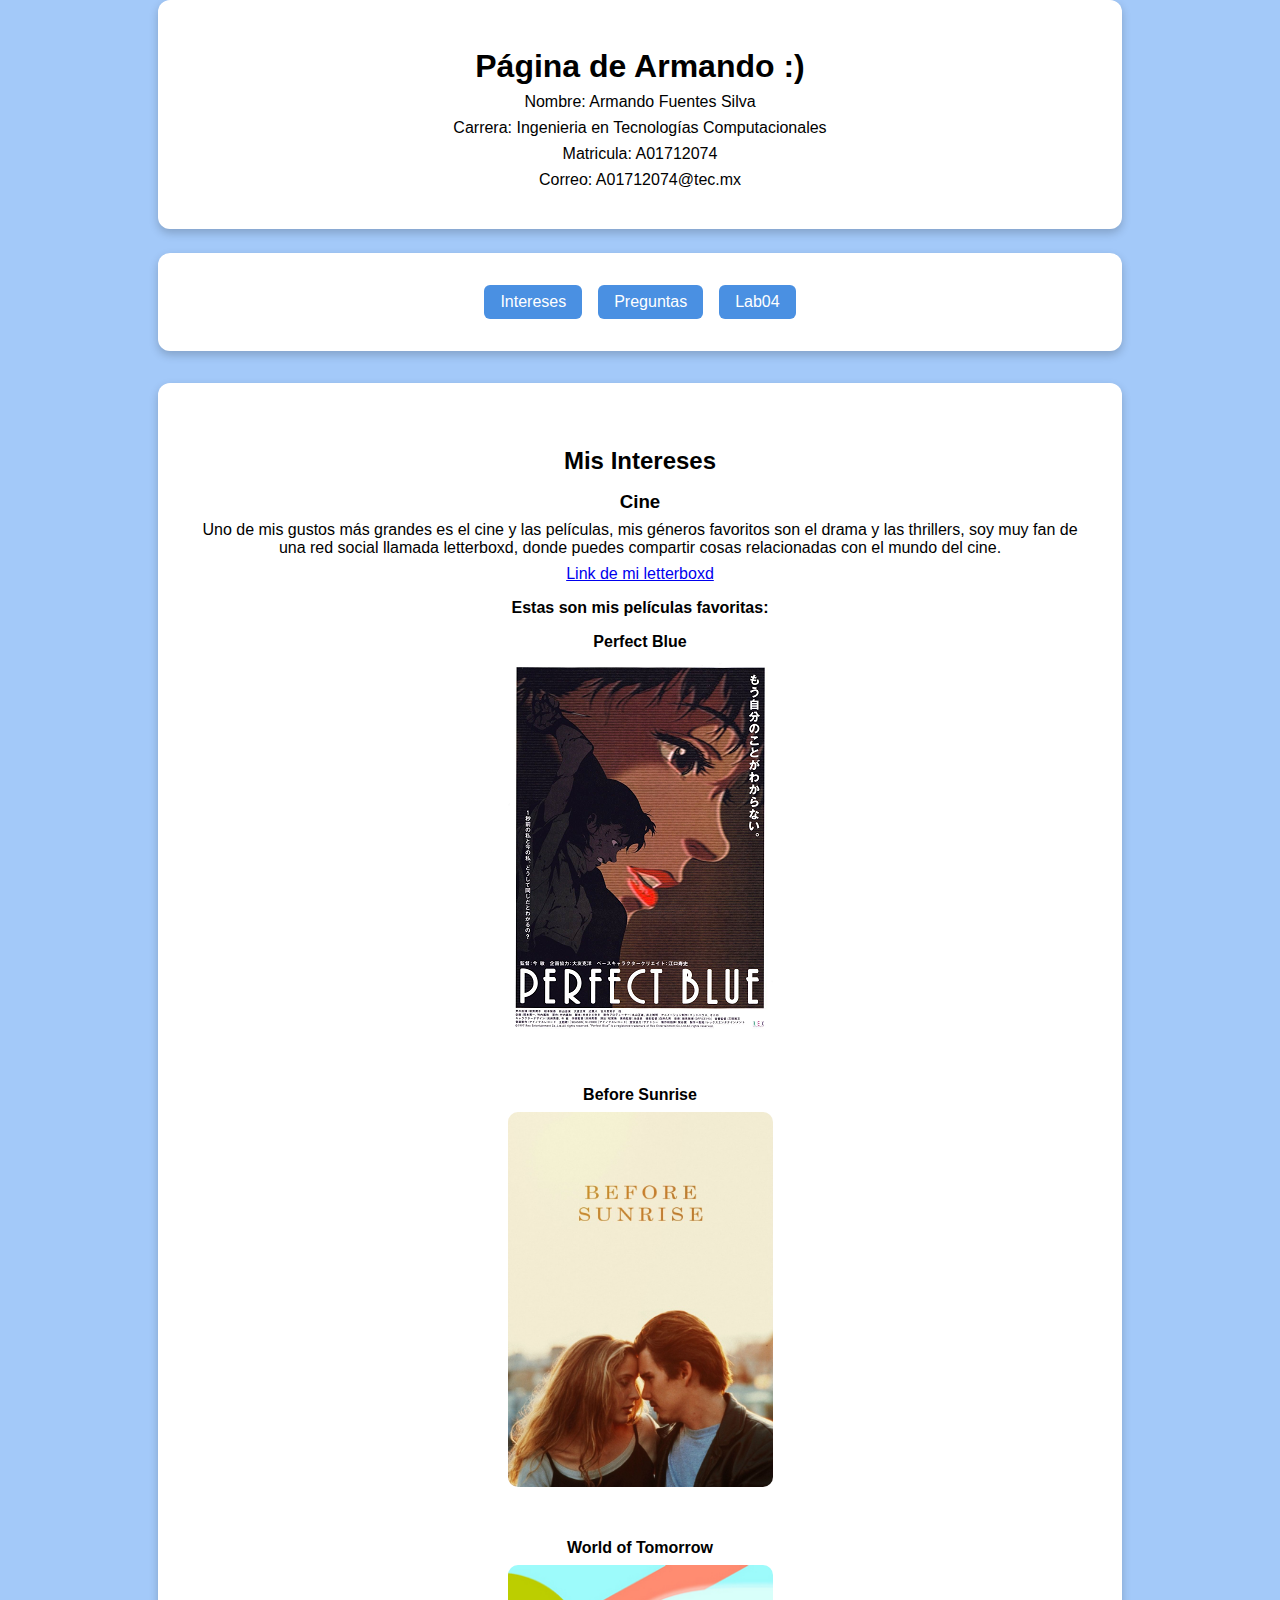
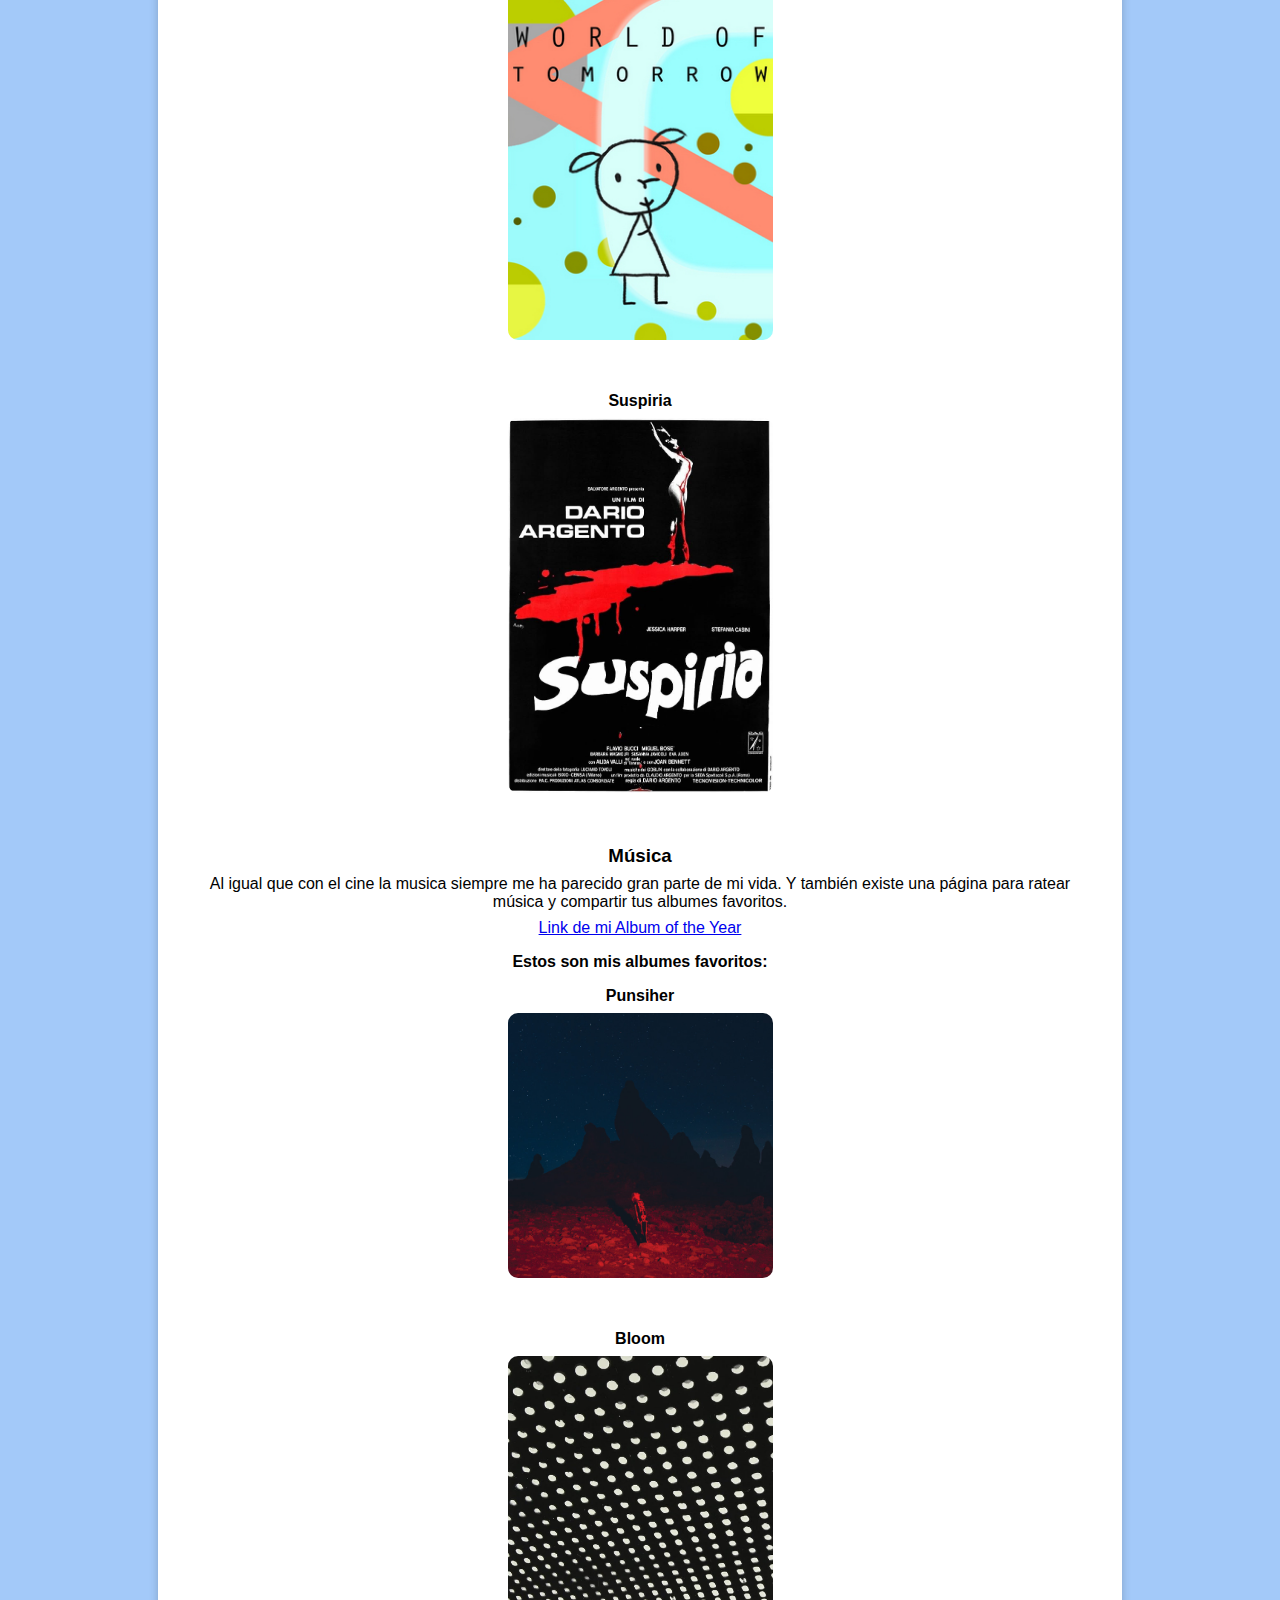
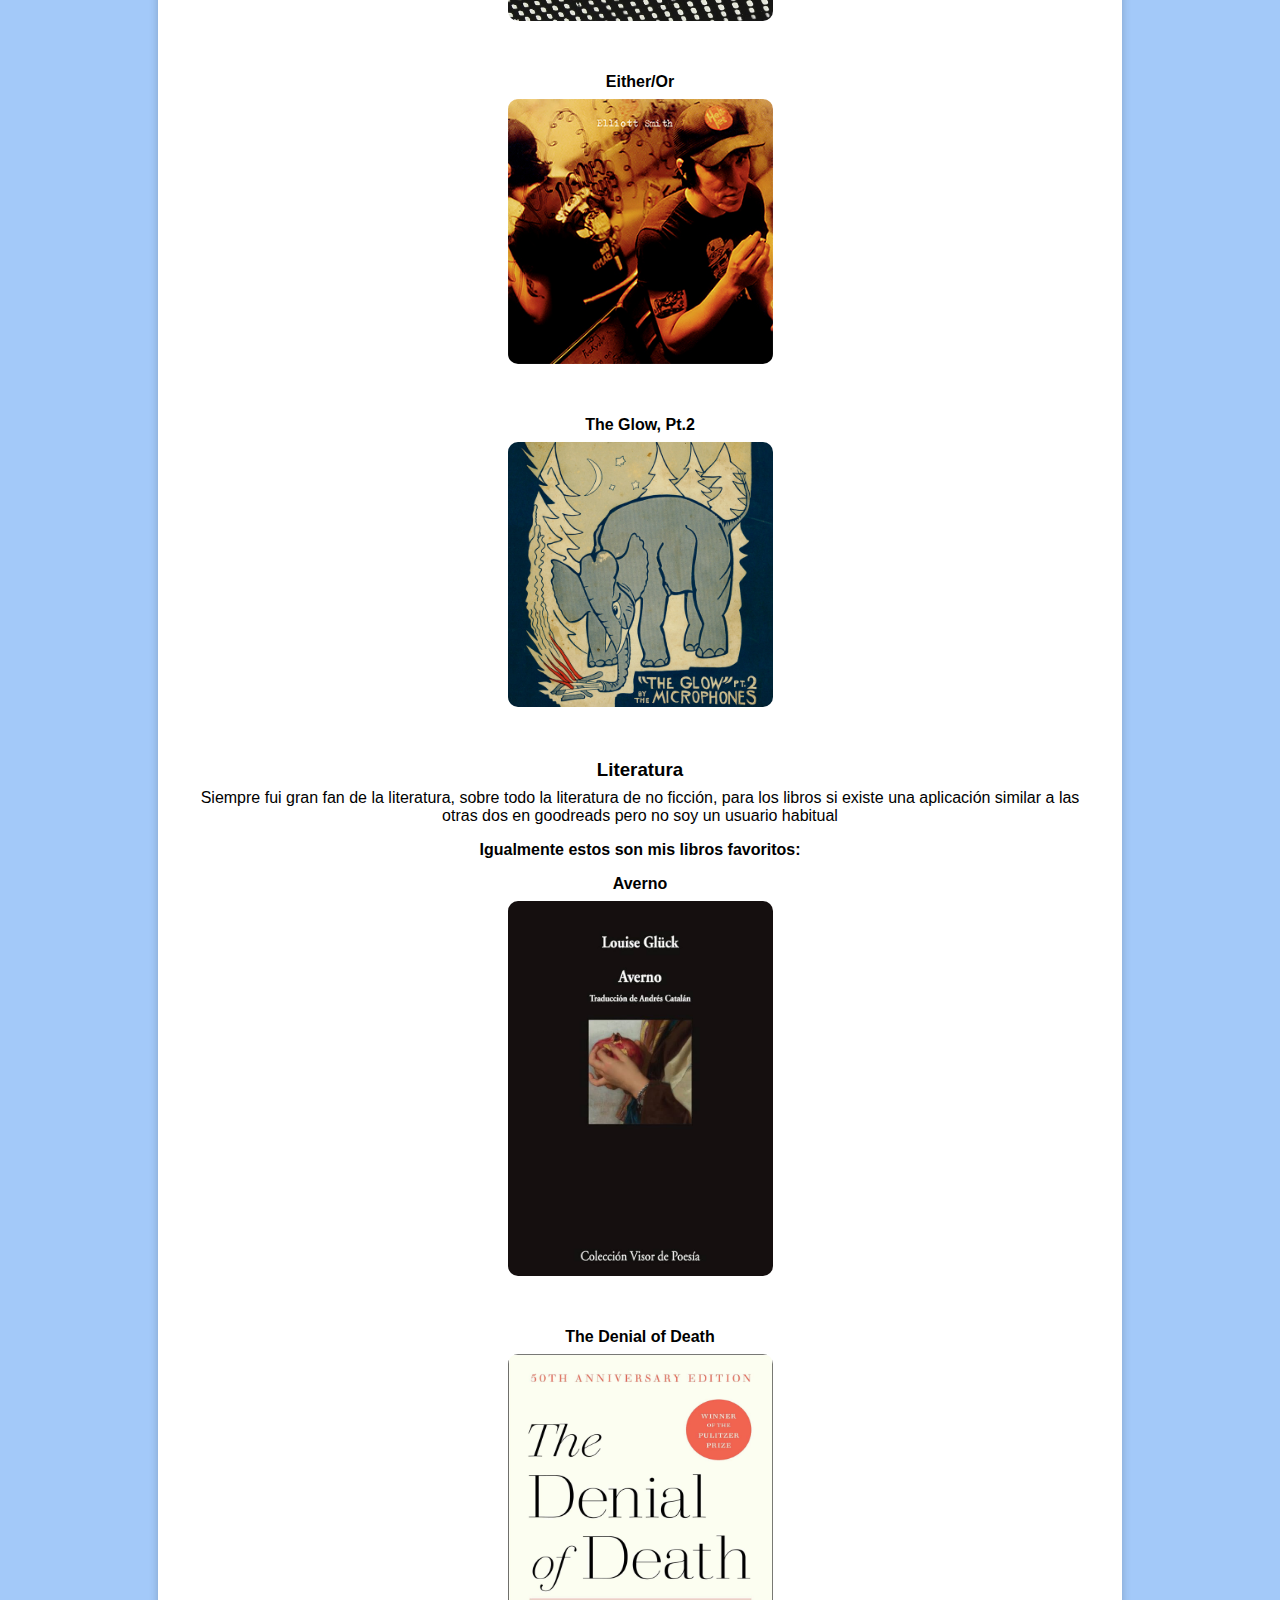
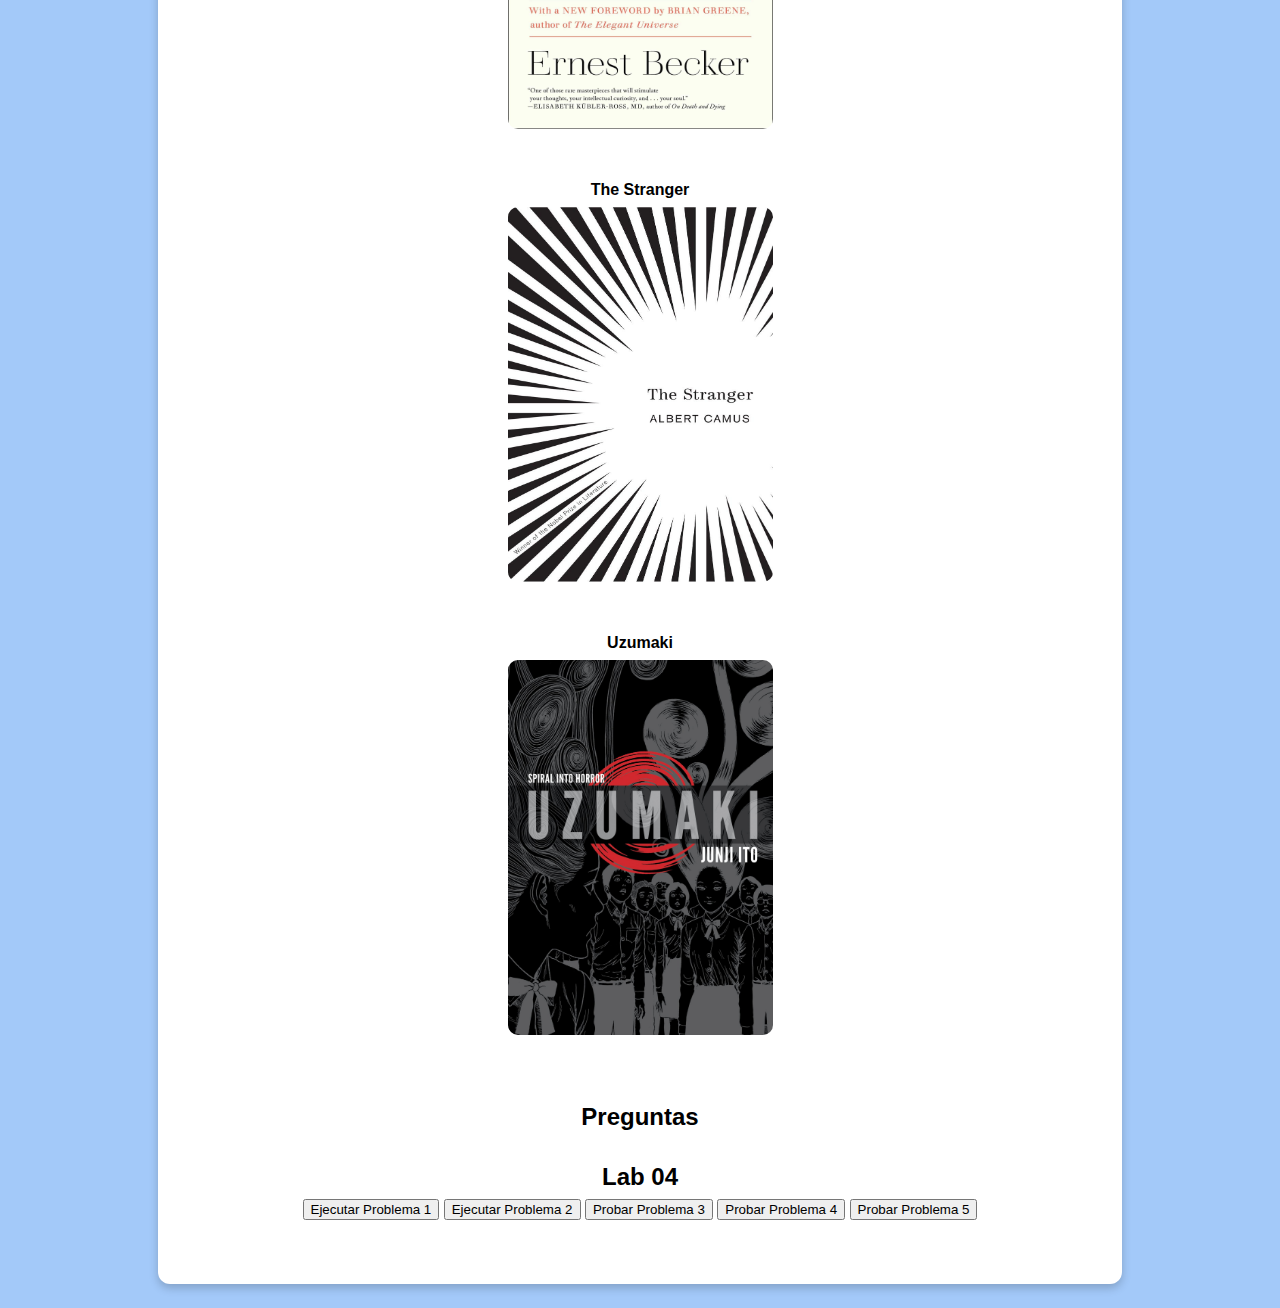
<file: Labs/Lab01-03/index.html>
<!DOCTYPE html>
<html lang="en">
<head>
    <meta charset="UTF-8">
    <meta name="viewport" content="width=device-width, initial-scale=1.0">
    <link rel="stylesheet" href="styles.css">
    <title>Lab01</title>
</head>
<body>
    <header class="header">
        <div class="header__content">
            <h1>Página de Armando :)</h1>
            <p class="header__text">Nombre: Armando Fuentes Silva</p>
            <p class="header__text">Carrera: Ingenieria en Tecnologías Computacionales</p>
            <p class="header__text">Matricula: A01712074</p>
            <p class="header__text">Correo: A01712074@tec.mx</p>
        </div>
    </header>
    <nav class="navBar">
        <button class="nav__button" onclick="location.href='#mis-intereses'">Intereses</button>
        <button class="nav__button" onclick="location.href='#preguntas'">Preguntas</button>
        <button class="nav__button" onclick="location.href='#lab04'">Lab04</button>
    </nav>

    <main class="mainSection">
        <section id="mis-intereses" class="container">
            <h2 class="container__subTitle">Mis Intereses</h2>
            <h3 class="container__projectTitle">Cine</h3>
            <p class="container__text">
                Uno de mis gustos más grandes es el cine y las películas, mis géneros favoritos son el drama y las 
                thrillers, soy muy fan de una red social llamada letterboxd, donde puedes compartir cosas relacionadas con el mundo del cine.
            </p>
            <a href="https://boxd.it/39Fj5">Link de mi letterboxd</a>
            <h4 class="container__projectTitle">Estas son mis películas favoritas:</h4>
            <ul class="container__list">
                <li>Perfect Blue</li>
                <img src="Lab01_media/Perfectblueposter.png" alt="Perfectblueposter" width="265" height="375">
                <li>Before Sunrise</li>
                <img src="Lab01_media/before-sunrise.jpg" alt="before-sunrise" width="265" height="375">
                <li>World of Tomorrow</li>
                <img src="Lab01_media/World_of_Tomorrow_(film)_POSTER.jpg" alt="World_of_Tomorrow_" width="265" height="375">
                <li>Suspiria</li>
                <img src="Lab01_media/suspiria_poster.jpg" alt="Suspiria" width="265" height="375">

            </ul>
            
            <h3 class="container__projectTitle">Música</h3>
            <p class="container__text">
                Al igual que con el cine la musica siempre me ha parecido gran parte de mi vida. Y también existe una página para ratear música y compartir tus albumes favoritos.
            </p>
            <a href="https://www.albumoftheyear.org/user/aaztral/">Link de mi Album of the Year</a>
            <h4 class="container__projectTitle">Estos son mis albumes favoritos:</h4>
            <ul class="container__list">
                <li>Punsiher</li>
                <img src="Lab01_media/punisher.jpeg" alt="punisher" width="265" height="265">
                <li>Bloom</li>
                <img src="Lab01_media/bloomCover.jpg" alt="bloomCover" width="265" height="265">
                <li>Either/Or</li>
                <img src="Lab01_media/Elliottsmitheitheror55.jpg" alt="Elliottsmitheitheror55" width="265" height="265">
                <li>The Glow, Pt.2</li>
                <img src="Lab01_media/theGlowCover.jpeg" alt="theGlowCover" width="265" height="265">
            </ul>

            <h3 class="container__projectTitle">Literatura</h3>
            <p class="container__text">
                Siempre fui gran fan de la literatura, sobre todo la literatura de no ficción, para los libros si existe una aplicación similar a las otras dos en goodreads pero no soy un usuario habitual
            </p>
            <h4 class="container__projectTitle">Igualmente estos son mis libros favoritos:</h4>
            <ul class="container__list">
                <li>Averno</li>
                <img src="Lab01_media/averno.jpg" alt="Averno" width="265" height="375">
                <li>The Denial of Death</li>
                <img src="Lab01_media/thedenialofdeath.jpg" alt="thedenialofdeath" width="265" height="375">
                <li>The Stranger</li>
                <img src="Lab01_media/thestranger.jpg" alt="thestranger" width="265" height="375">
                <li>Uzumaki</li>
                <img src="Lab01_media/uzumaki.jpg" alt="Uzumaki" width="265" height="375">
            </ul>
        </section>
        <section id="preguntas" class="container">
            <h2 class="container__subTitle">Preguntas</h2>
            <h3 class="container__projectTitle"></h3>
            <p class="container__text"></p>
        </section>
        <section id="lab04" class="container">
            <h2 class="container__subTitle">Lab 04</h2>
            <button onclick="problema1()">Ejecutar Problema 1</button>
            <button onclick="problema2()">Ejecutar Problema 2</button>
            <button onclick="testProblema3()">Probar Problema 3</button>
            <button onclick="testProblema4()">Probar Problema 4</button>
            <button onclick="testProblema5()">Probar Problema 5</button>
            <div id="lab04-resultados" style="margin-top: 2rem;"></div>
        </section>
        <script src="script.js"></script>
    </main>
</body>
</html>
</file>
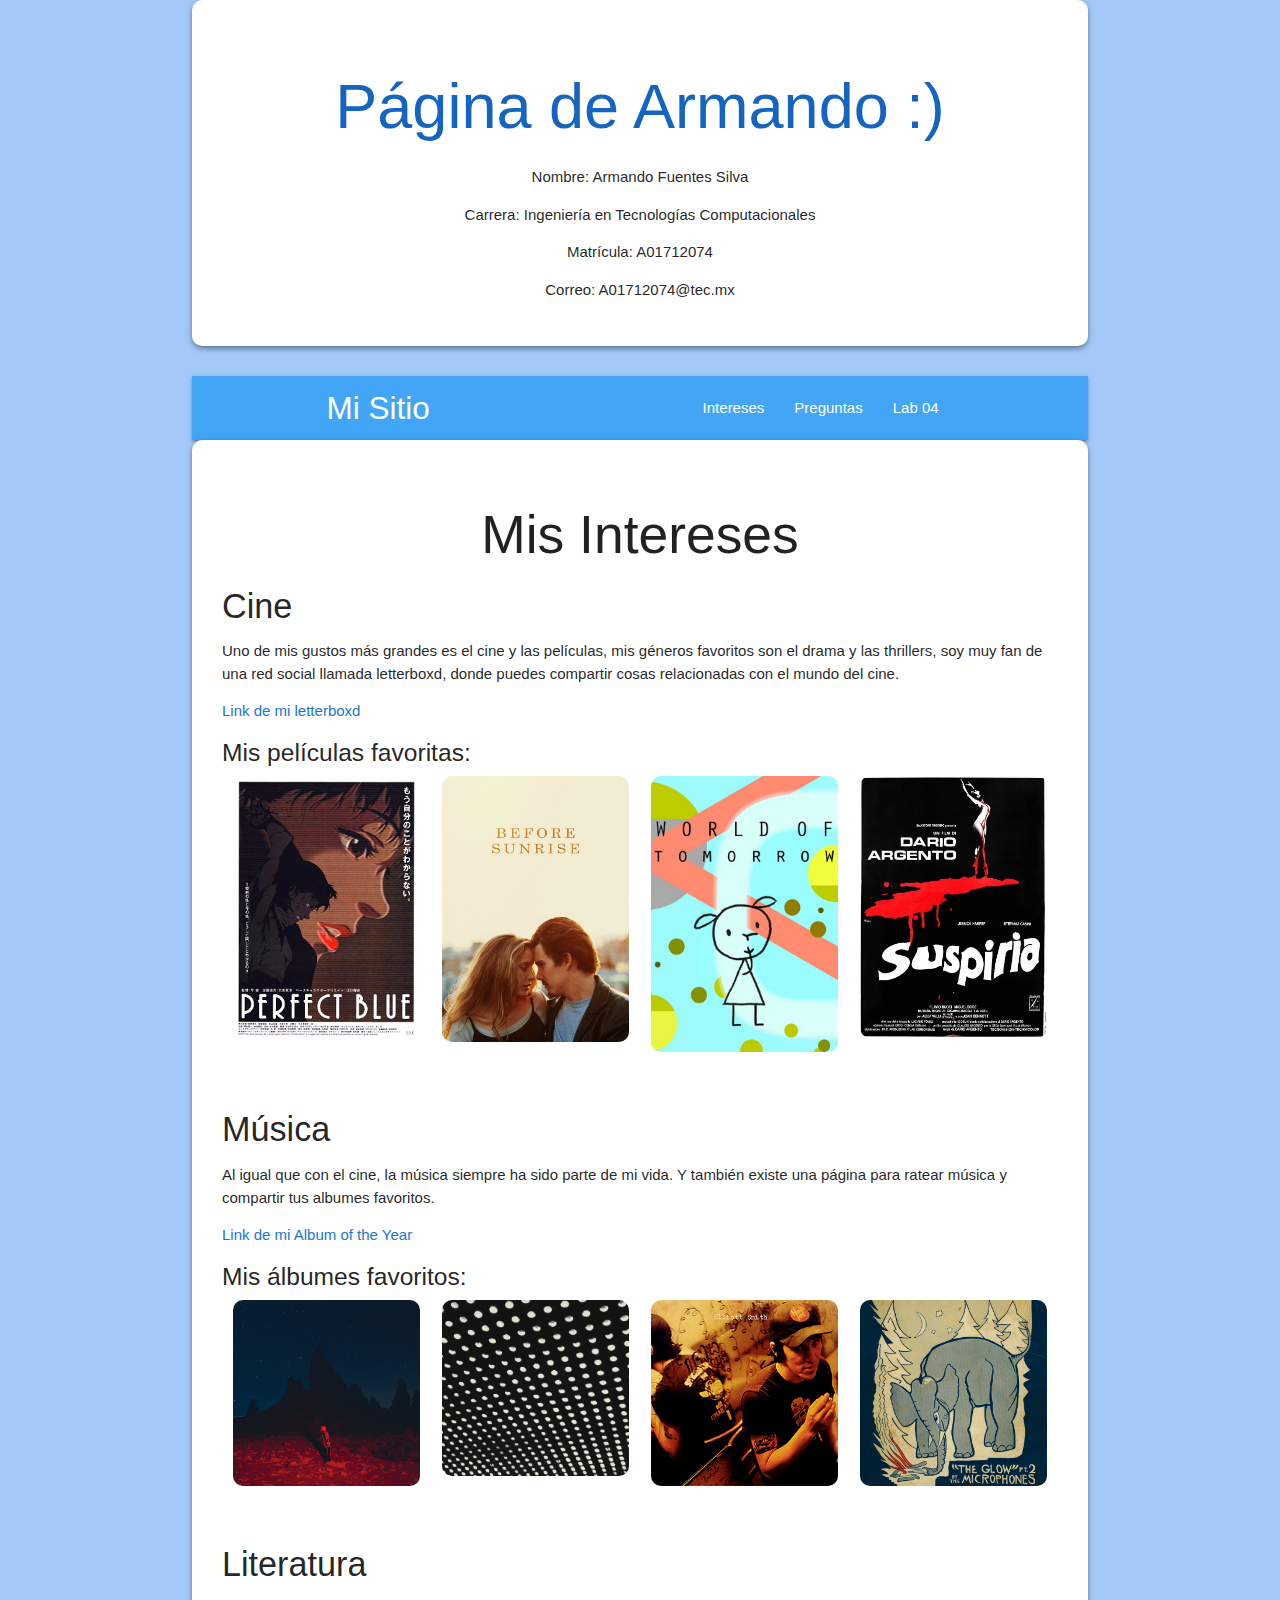
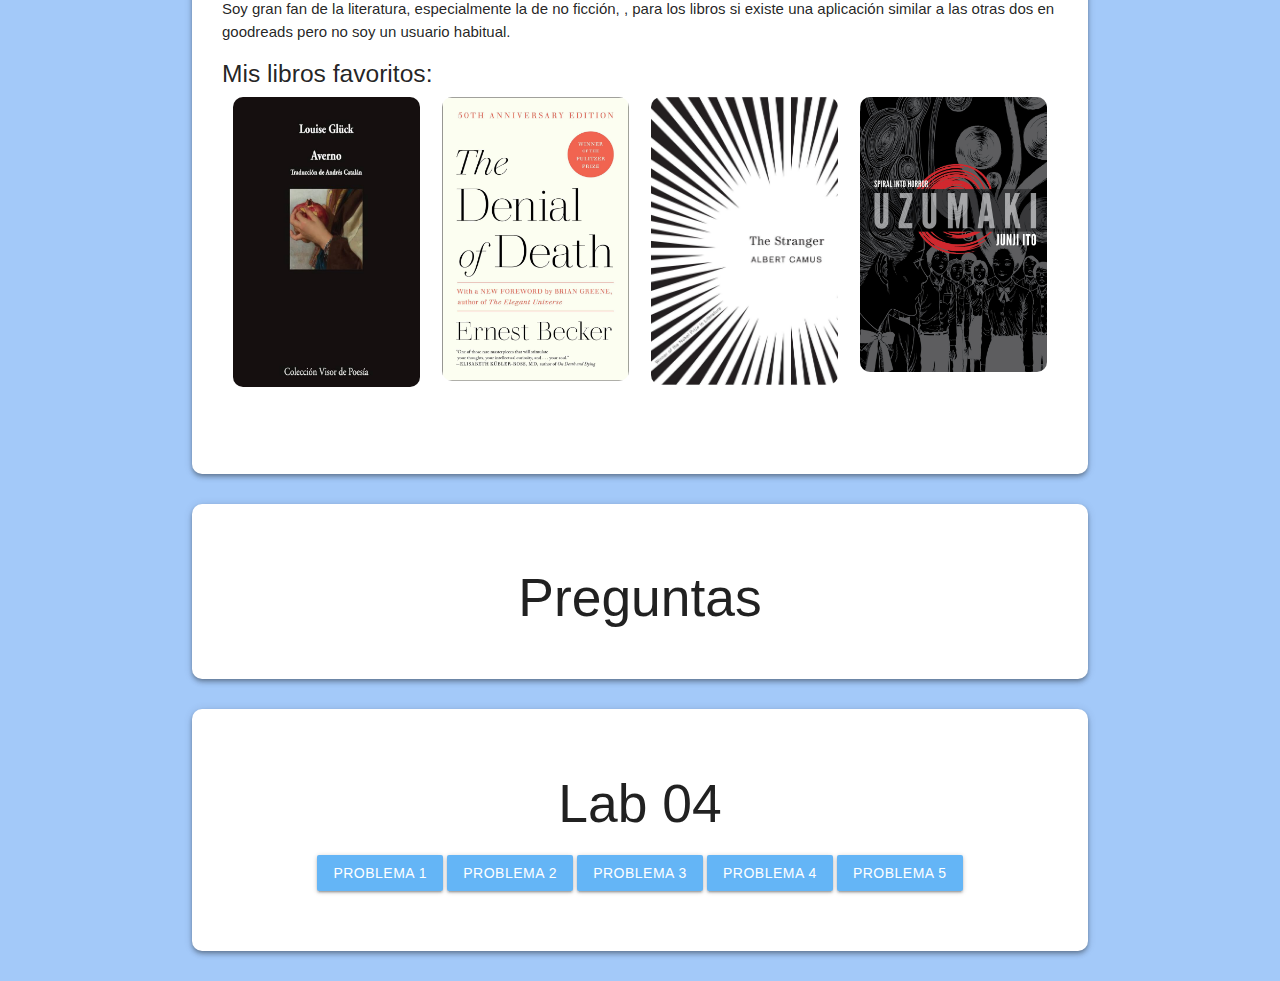
<file: Labs/Lab01-05/index.html>
<!DOCTYPE html>
<html lang="en">
<head>
    <meta charset="UTF-8">
    <meta name="viewport" content="width=device-width, initial-scale=1.0">
    <title>Lab01</title>
    <link href="https://cdnjs.cloudflare.com/ajax/libs/materialize/1.0.0/css/materialize.min.css" rel="stylesheet">
    <style>
        body {
            background-color: #a3c9f9;
        }
        .section-container {
            background-color: white;
            padding: 2rem;
            border-radius: 10px;
            margin-bottom: 2rem;
        }
        .poster-img {
            margin-bottom: 2rem;
            border-radius: 10px;
        }
    </style>
    <script defer src="https://cdnjs.cloudflare.com/ajax/libs/materialize/1.0.0/js/materialize.min.js"></script>
    <link href="https://fonts.googleapis.com/icon?family=Material+Icons" rel="stylesheet">
    <script defer src="script.js"></script>
</head>
<body>
    <div class="container">

        <!-- Header -->
        <header class="section-container z-depth-2 center-align">
            <h1 class="blue-text text-darken-3">Página de Armando :)</h1>
            <p><strong>Nombre:</strong> Armando Fuentes Silva</p>
            <p><strong>Carrera:</strong> Ingeniería en Tecnologías Computacionales</p>
            <p><strong>Matrícula:</strong> A01712074</p>
            <p><strong>Correo:</strong> A01712074@tec.mx</p>
        </header>

        <!-- Navegación -->
        <nav class="blue lighten-1">
            <div class="nav-wrapper container">
              <a href="#" class="brand-logo">Mi Sitio</a>
              <a href="#" data-target="mobile-menu" class="sidenav-trigger"><i class="material-icons">menu</i></a>
              <ul class="right hide-on-med-and-down">
                <li><a href="#mis-intereses">Intereses</a></li>
                <li><a href="#preguntas">Preguntas</a></li>
                <li><a href="#lab04">Lab 04</a></li>
              </ul>
            </div>
        </nav>
          
        <ul class="sidenav" id="mobile-menu">
            <li><a href="#mis-intereses">Intereses</a></li>
            <li><a href="#preguntas">Preguntas</a></li>
            <li><a href="#lab04">Lab 04</a></li>
        </ul>
          

        <!-- Intereses -->
        <section id="mis-intereses" class="section-container z-depth-2">
            <h2 class="center-align">Mis Intereses</h2>

            <h4>Cine</h4>
            <p>Uno de mis gustos más grandes es el cine y las películas,  mis géneros favoritos son el drama y las 
                thrillers, soy muy fan de una red social llamada letterboxd, donde puedes compartir cosas relacionadas con el mundo del cine.</p>
            <a href="https://boxd.it/39Fj5" class="blue-text text-darken-2">Link de mi letterboxd</a>
            <h5>Mis películas favoritas:</h5>
            <div class="row">
                <div class="col s6 m3"><img src="Lab01_media/Perfectblueposter.png" class="responsive-img poster-img"></div>
                <div class="col s6 m3"><img src="Lab01_media/before-sunrise.jpg" class="responsive-img poster-img"></div>
                <div class="col s6 m3"><img src="Lab01_media/World_of_Tomorrow_(film)_POSTER.jpg" class="responsive-img poster-img"></div>
                <div class="col s6 m3"><img src="Lab01_media/suspiria_poster.jpg" class="responsive-img poster-img"></div>
            </div>

            <h4>Música</h4>
            <p>Al igual que con el cine, la música siempre ha sido parte de mi vida. Y también existe una página para ratear música y compartir tus albumes favoritos.</p>
            <a href="https://www.albumoftheyear.org/user/aaztral/" class="blue-text text-darken-2">Link de mi Album of the Year</a>
            <h5>Mis álbumes favoritos:</h5>
            <div class="row">
                <div class="col s6 m3"><img src="Lab01_media/punisher.jpeg" class="responsive-img poster-img"></div>
                <div class="col s6 m3"><img src="Lab01_media/bloomCover.jpg" class="responsive-img poster-img"></div>
                <div class="col s6 m3"><img src="Lab01_media/Elliottsmitheitheror55.jpg" class="responsive-img poster-img"></div>
                <div class="col s6 m3"><img src="Lab01_media/theGlowCover.jpeg" class="responsive-img poster-img"></div>
            </div>

            <h4>Literatura</h4>
            <p>Soy gran fan de la literatura, especialmente la de no ficción, , para los libros si existe una aplicación similar a las otras dos en goodreads pero no soy un usuario habitual.</p>
            <h5>Mis libros favoritos:</h5>
            <div class="row">
                <div class="col s6 m3"><img src="Lab01_media/averno.jpg" class="responsive-img poster-img"></div>
                <div class="col s6 m3"><img src="Lab01_media/thedenialofdeath.jpg" class="responsive-img poster-img"></div>
                <div class="col s6 m3"><img src="Lab01_media/thestranger.jpg" class="responsive-img poster-img"></div>
                <div class="col s6 m3"><img src="Lab01_media/uzumaki.jpg" class="responsive-img poster-img"></div>
            </div>
        </section>

        <!-- Preguntas -->
        <section id="preguntas" class="section-container z-depth-2">
            <h2 class="center-align">Preguntas</h2>
            <p></p>
        </section>

        <!-- Lab 04 -->
        <section id="lab04" class="section-container z-depth-2">
            <h2 class="center-align">Lab 04</h2>
            <div class="center-align">
                <button class="btn blue lighten-2" onclick="problema1()">Problema 1</button>
                <button class="btn blue lighten-2" onclick="problema2()">Problema 2</button>
                <button class="btn blue lighten-2" onclick="testProblema3()">Problema 3</button>
                <button class="btn blue lighten-2" onclick="testProblema4()">Problema 4</button>
                <button class="btn blue lighten-2" onclick="testProblema5()">Problema 5</button>
            </div>
            <div id="lab04-resultados" class="section"></div>
        </section>

    </div>
</body>
</html>
</file>
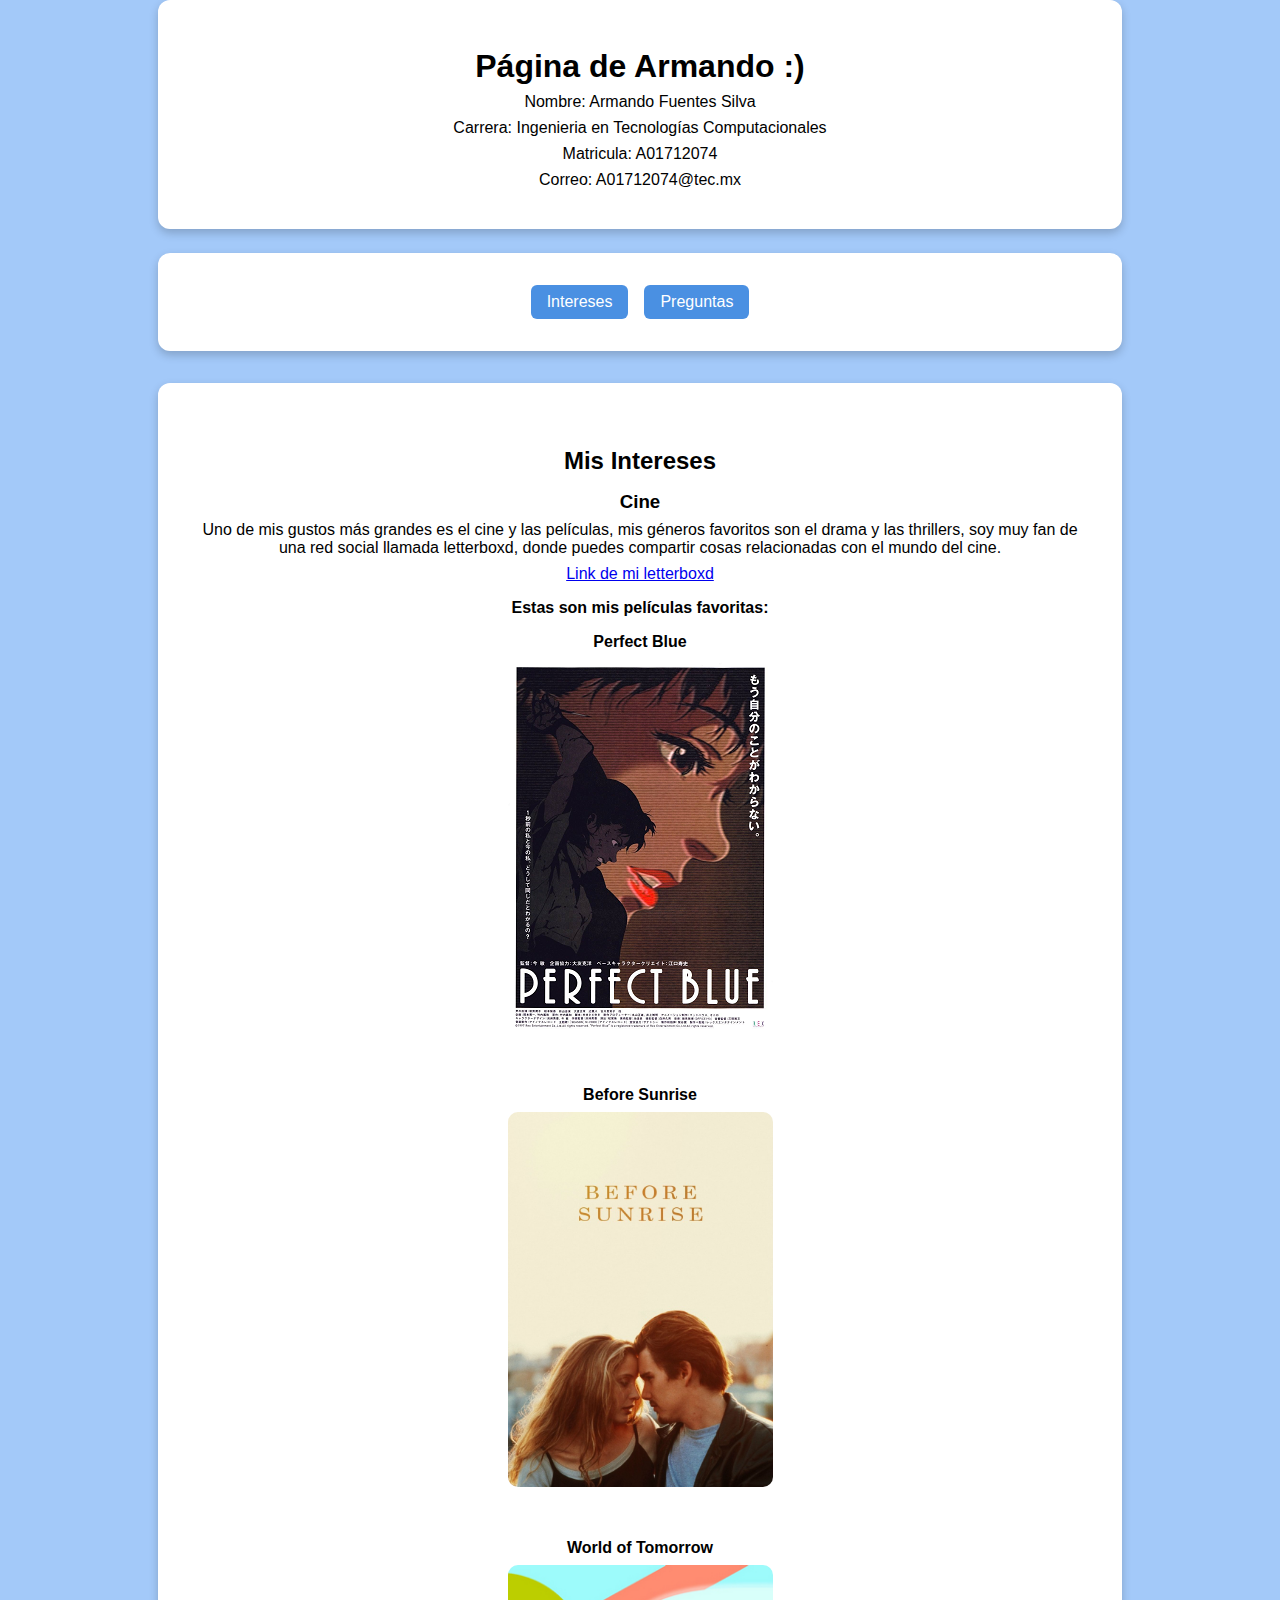
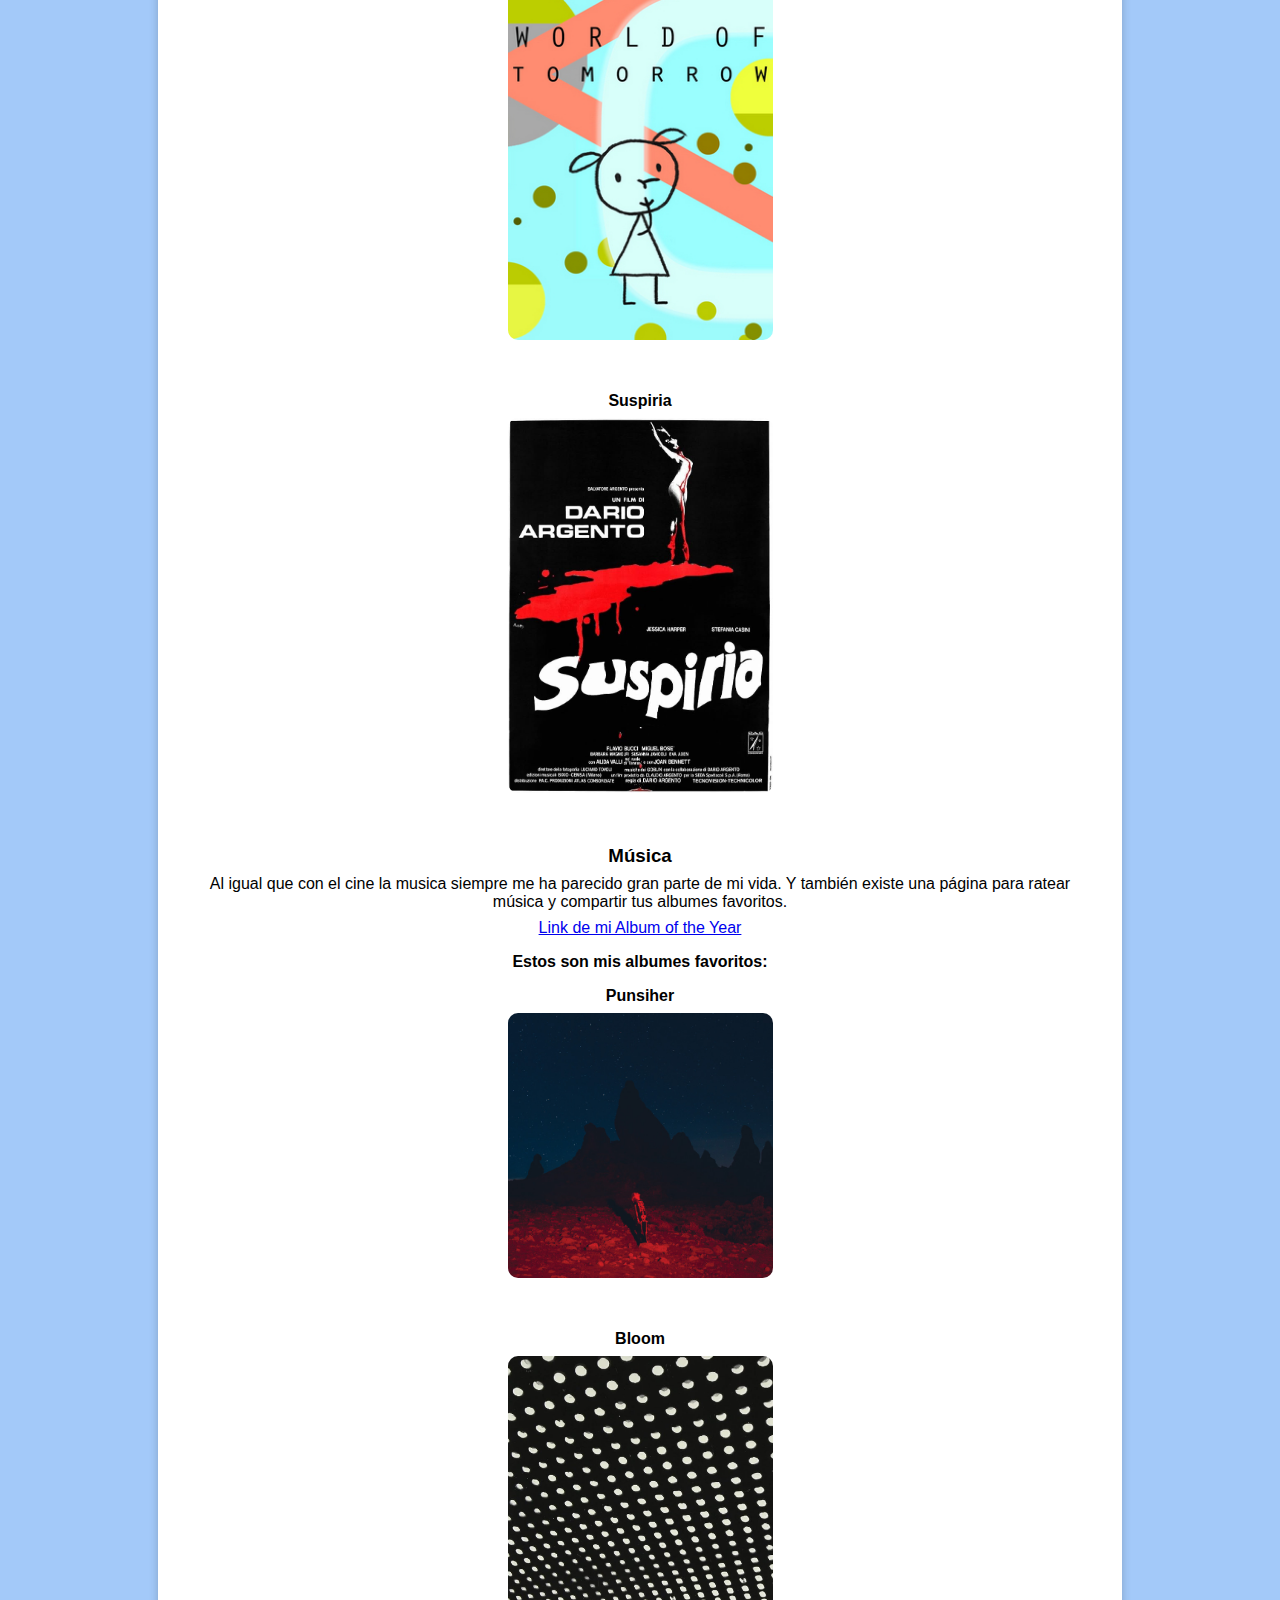
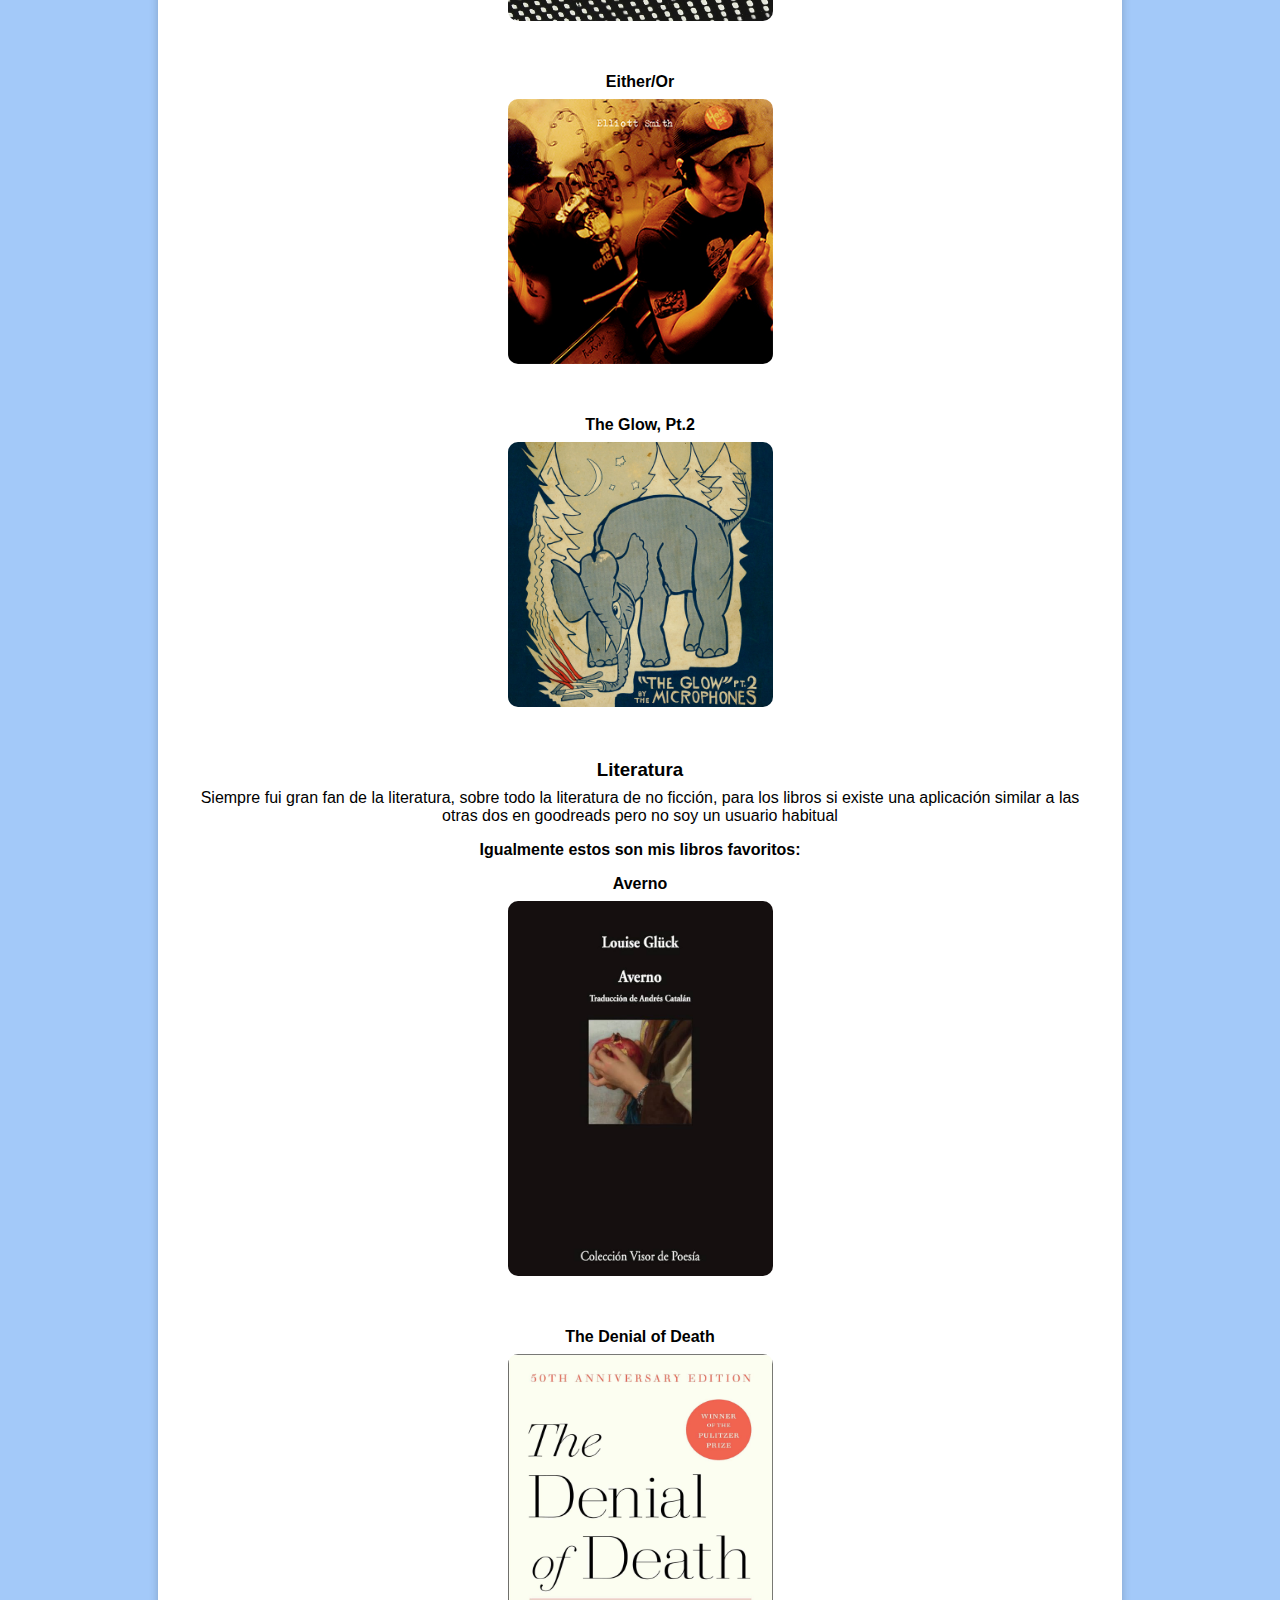
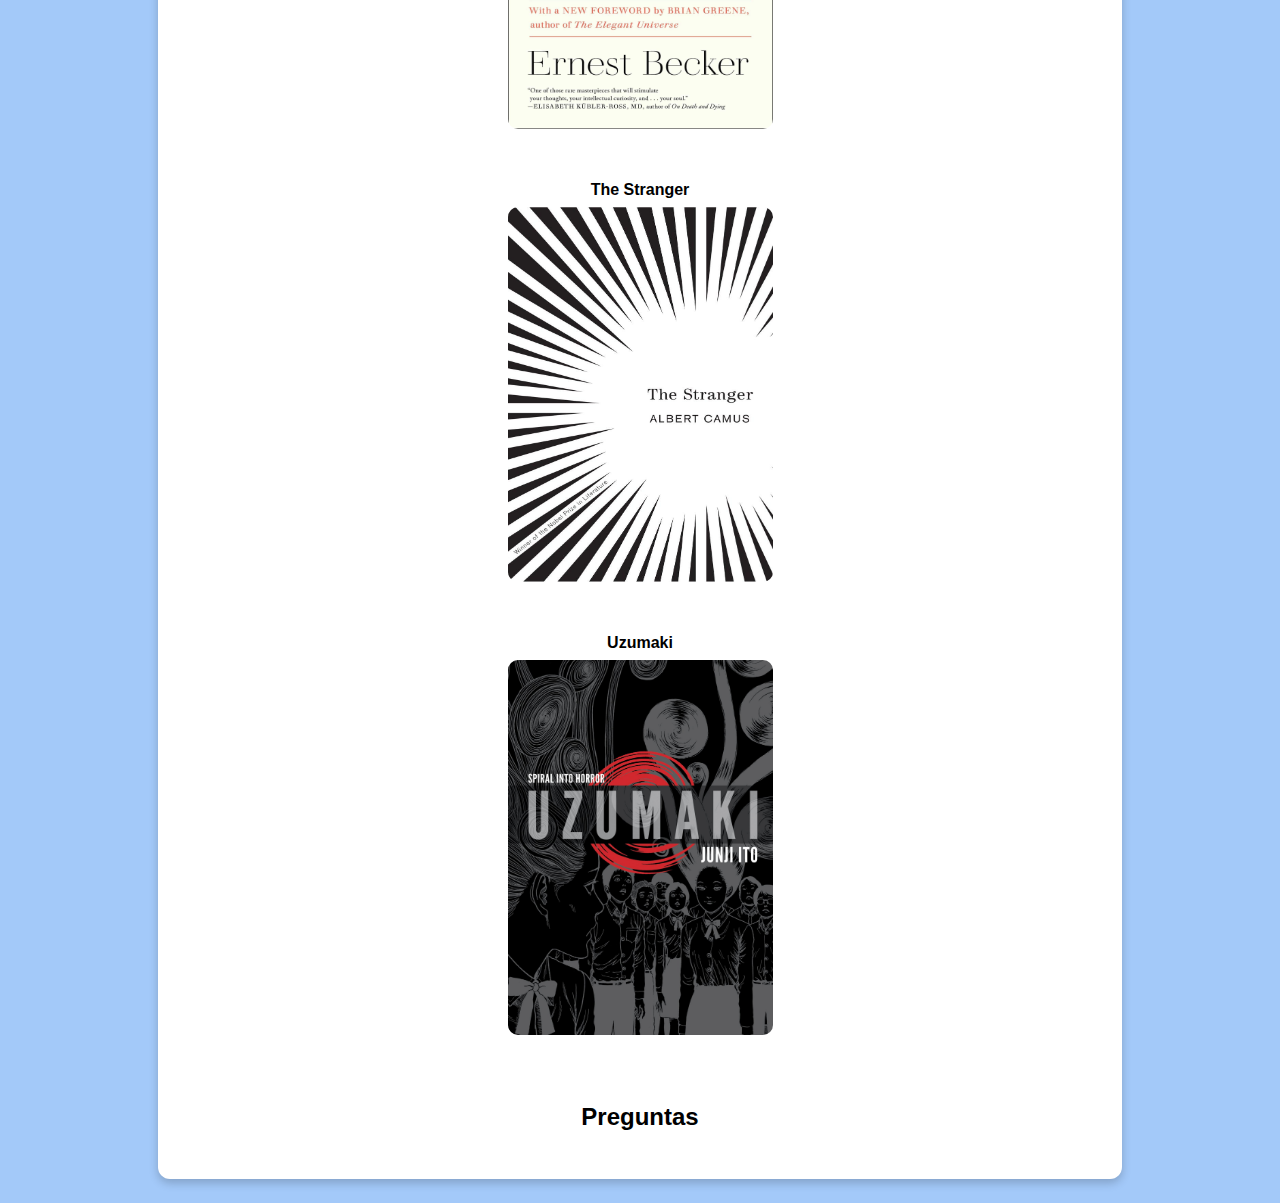
<file: Labs/Lab01-03/lab01.html>
<!DOCTYPE html>
<html lang="en">
<head>
    <meta charset="UTF-8">
    <meta name="viewport" content="width=device-width, initial-scale=1.0">
    <link rel="stylesheet" href="styles.css">
    <title>Lab01</title>
</head>
<body>
    <header class="header">
        <div class="header__content">
            <h1>Página de Armando :)</h1>
            <p class="header__text">Nombre: Armando Fuentes Silva</p>
            <p class="header__text">Carrera: Ingenieria en Tecnologías Computacionales</p>
            <p class="header__text">Matricula: A01712074</p>
            <p class="header__text">Correo: A01712074@tec.mx</p>
        </div>
    </header>
    <nav class="navBar">
        <button class="nav__button" onclick="location.href='#mis-intereses'">Intereses</button>
        <button class="nav__button" onclick="location.href='#preguntas'">Preguntas</button>
    </nav>

    <main class="mainSection">
        <section id="mis-intereses" class="container">
            <h2 class="container__subTitle">Mis Intereses</h2>
            <h3 class="container__projectTitle">Cine</h3>
            <p class="container__text">
                Uno de mis gustos más grandes es el cine y las películas, mis géneros favoritos son el drama y las 
                thrillers, soy muy fan de una red social llamada letterboxd, donde puedes compartir cosas relacionadas con el mundo del cine.
            </p>
            <a href="https://boxd.it/39Fj5">Link de mi letterboxd</a>
            <h4 class="container__projectTitle">Estas son mis películas favoritas:</h4>
            <ul class="container__list">
                <li>Perfect Blue</li>
                <img src="Lab01_media/Perfectblueposter.png" alt="Perfectblueposter" width="265" height="375">
                <li>Before Sunrise</li>
                <img src="Lab01_media/before-sunrise.jpg" alt="before-sunrise" width="265" height="375">
                <li>World of Tomorrow</li>
                <img src="Lab01_media/World_of_Tomorrow_(film)_POSTER.jpg" alt="World_of_Tomorrow_" width="265" height="375">
                <li>Suspiria</li>
                <img src="Lab01_media/suspiria_poster.jpg" alt="Suspiria" width="265" height="375">

            </ul>
            
            <h3 class="container__projectTitle">Música</h3>
            <p class="container__text">
                Al igual que con el cine la musica siempre me ha parecido gran parte de mi vida. Y también existe una página para ratear música y compartir tus albumes favoritos.
            </p>
            <a href="https://www.albumoftheyear.org/user/aaztral/">Link de mi Album of the Year</a>
            <h4 class="container__projectTitle">Estos son mis albumes favoritos:</h4>
            <ul class="container__list">
                <li>Punsiher</li>
                <img src="Lab01_media/punisher.jpeg" alt="punisher" width="265" height="265">
                <li>Bloom</li>
                <img src="Lab01_media/bloomCover.jpg" alt="bloomCover" width="265" height="265">
                <li>Either/Or</li>
                <img src="Lab01_media/Elliottsmitheitheror55.jpg" alt="Elliottsmitheitheror55" width="265" height="265">
                <li>The Glow, Pt.2</li>
                <img src="Lab01_media/theGlowCover.jpeg" alt="theGlowCover" width="265" height="265">
            </ul>

            <h3 class="container__projectTitle">Literatura</h3>
            <p class="container__text">
                Siempre fui gran fan de la literatura, sobre todo la literatura de no ficción, para los libros si existe una aplicación similar a las otras dos en goodreads pero no soy un usuario habitual
            </p>
            <h4 class="container__projectTitle">Igualmente estos son mis libros favoritos:</h4>
            <ul class="container__list">
                <li>Averno</li>
                <img src="Lab01_media/averno.jpg" alt="Averno" width="265" height="375">
                <li>The Denial of Death</li>
                <img src="Lab01_media/thedenialofdeath.jpg" alt="thedenialofdeath" width="265" height="375">
                <li>The Stranger</li>
                <img src="Lab01_media/thestranger.jpg" alt="thestranger" width="265" height="375">
                <li>Uzumaki</li>
                <img src="Lab01_media/uzumaki.jpg" alt="Uzumaki" width="265" height="375">
            </ul>
        </section>
        <section id="preguntas" class="container">
            <h2 class="container__subTitle">Preguntas</h2>
            <h3 class="container__projectTitle"></h3>
            <p class="container__text"></p>
        </section>
    </main>
</body>
</html>
</file>
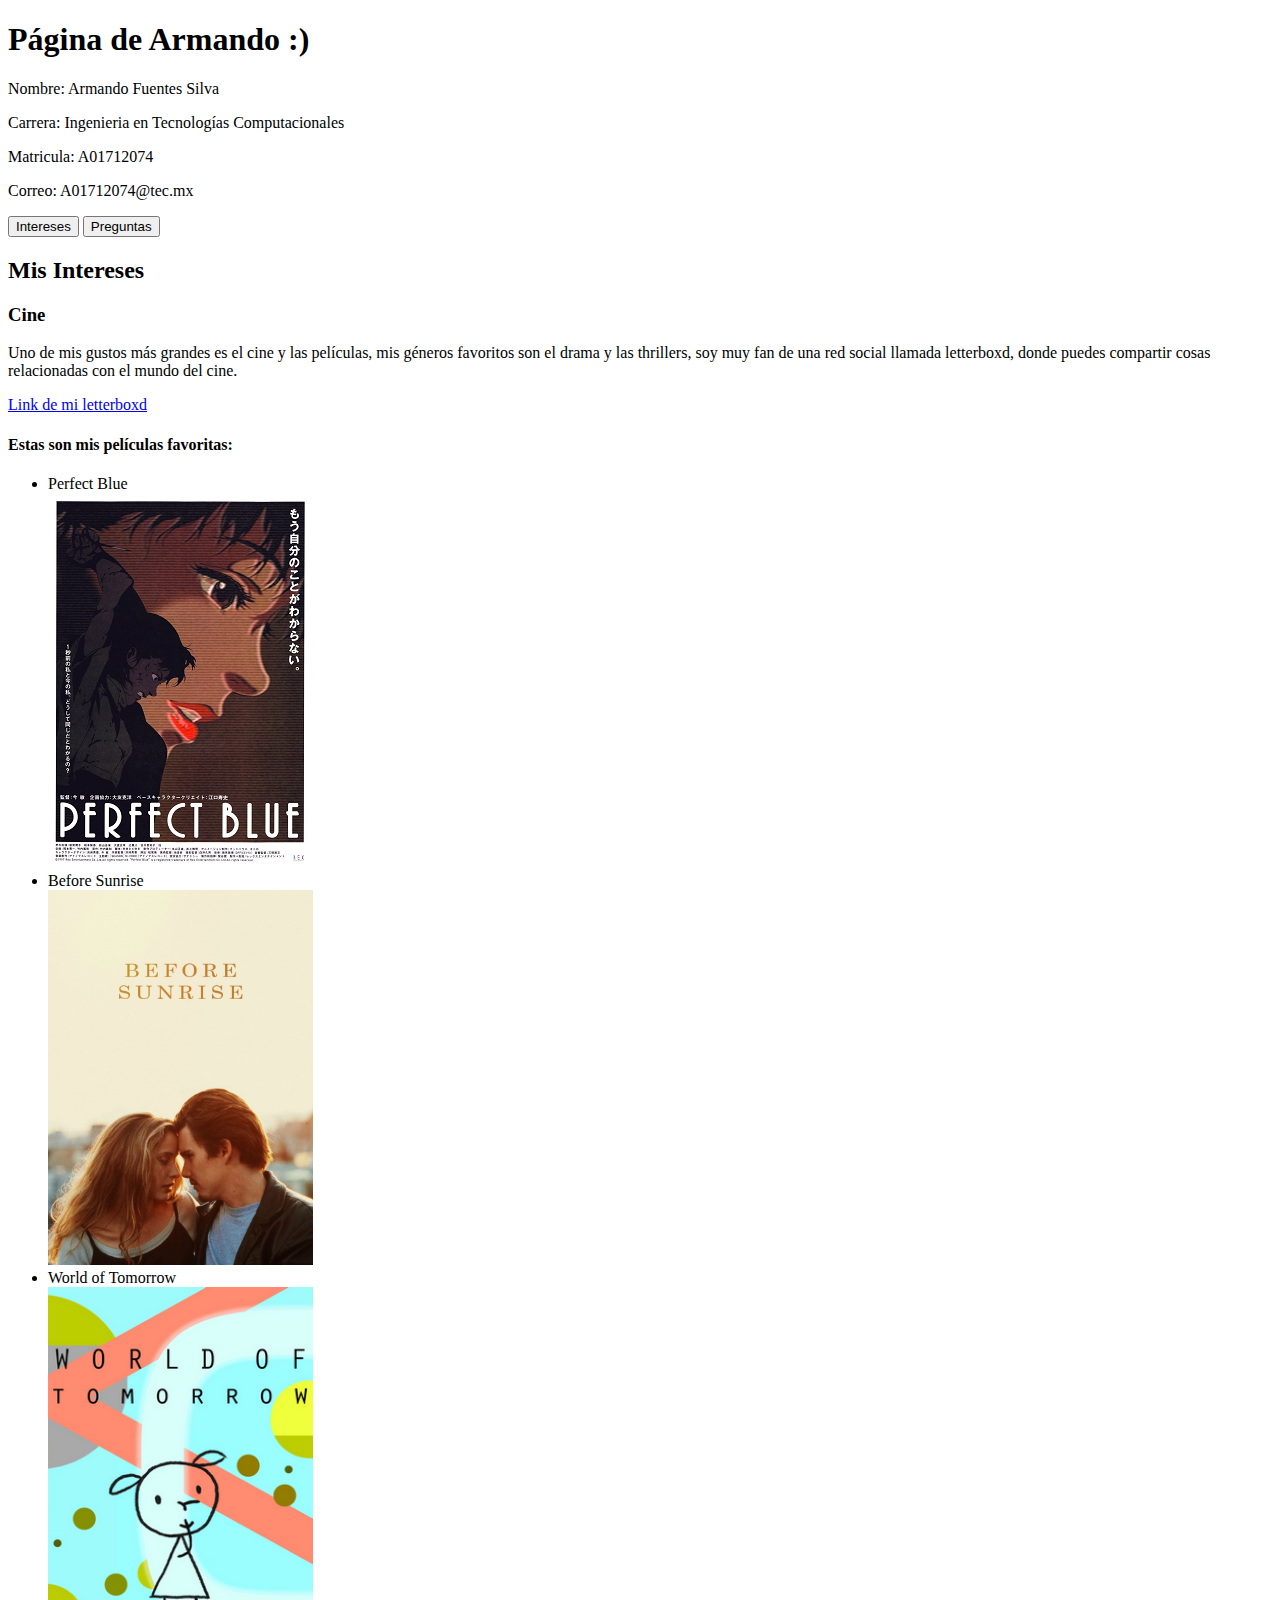
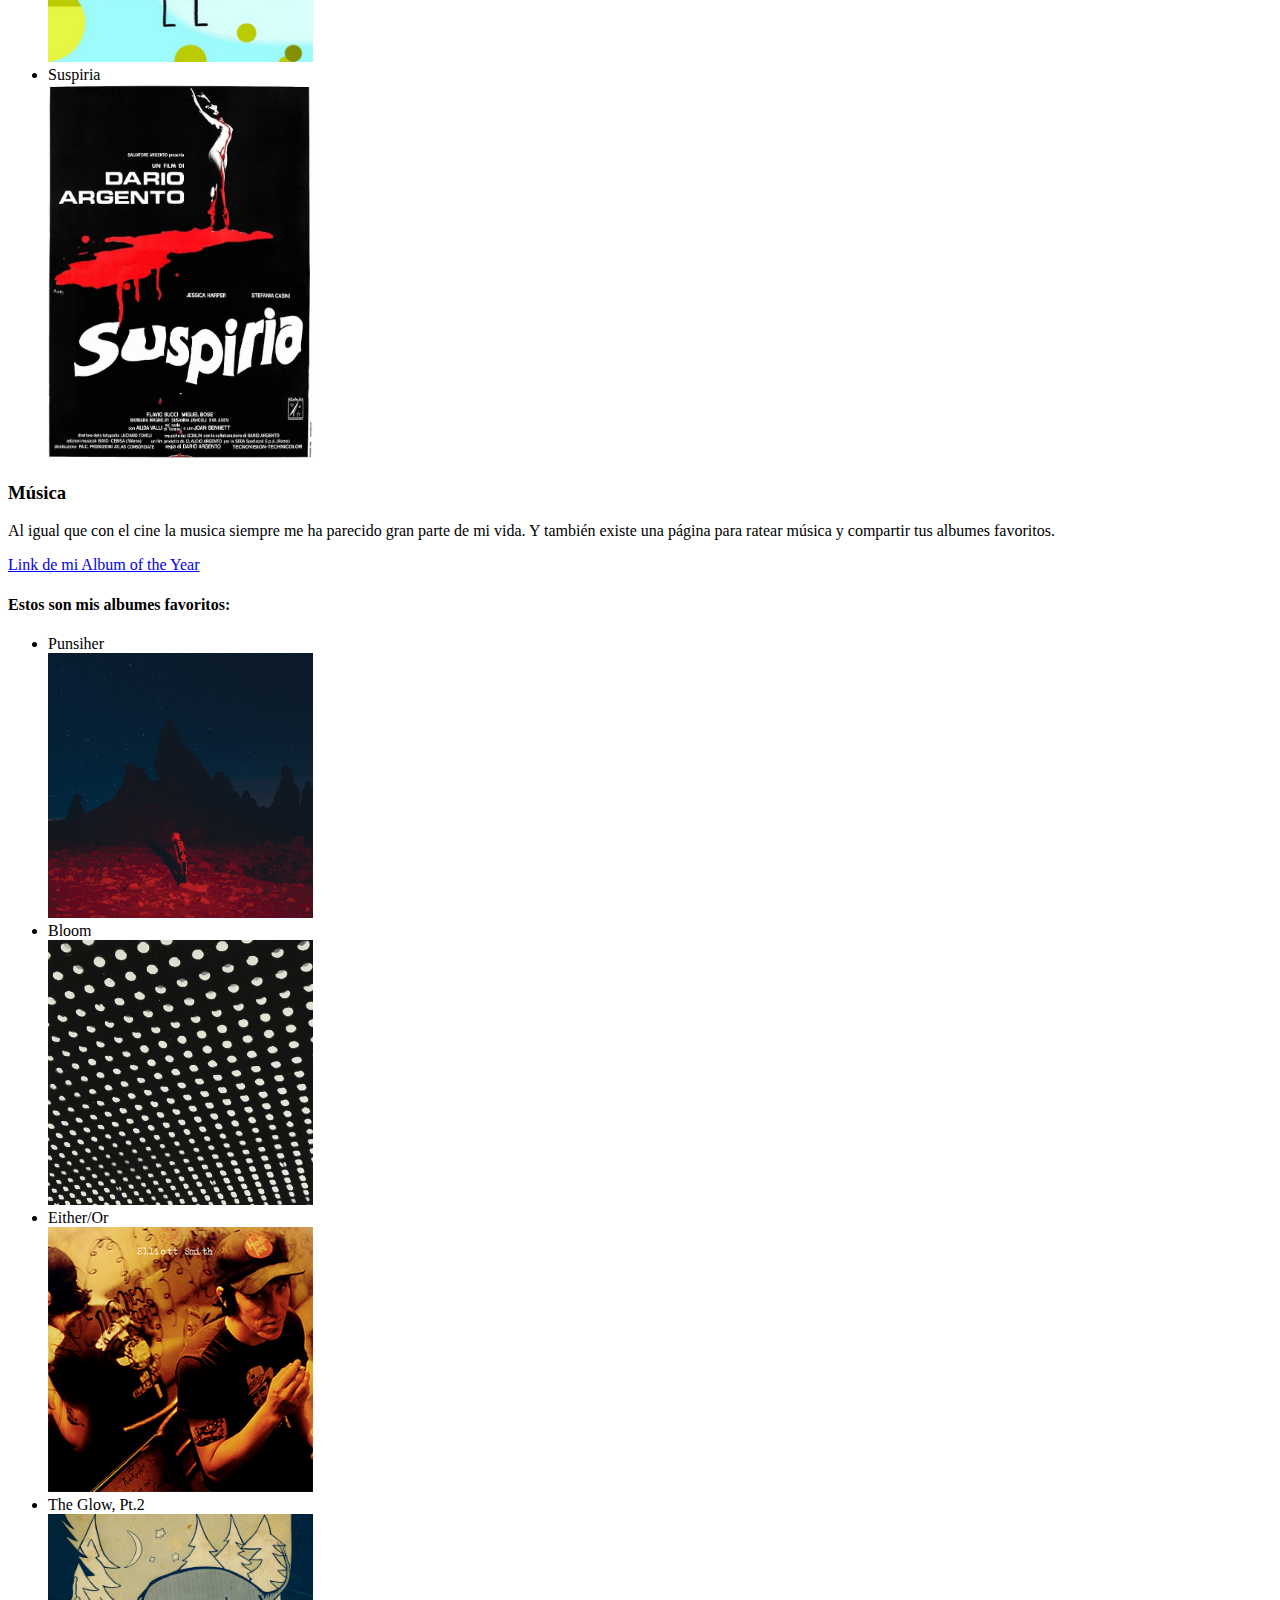
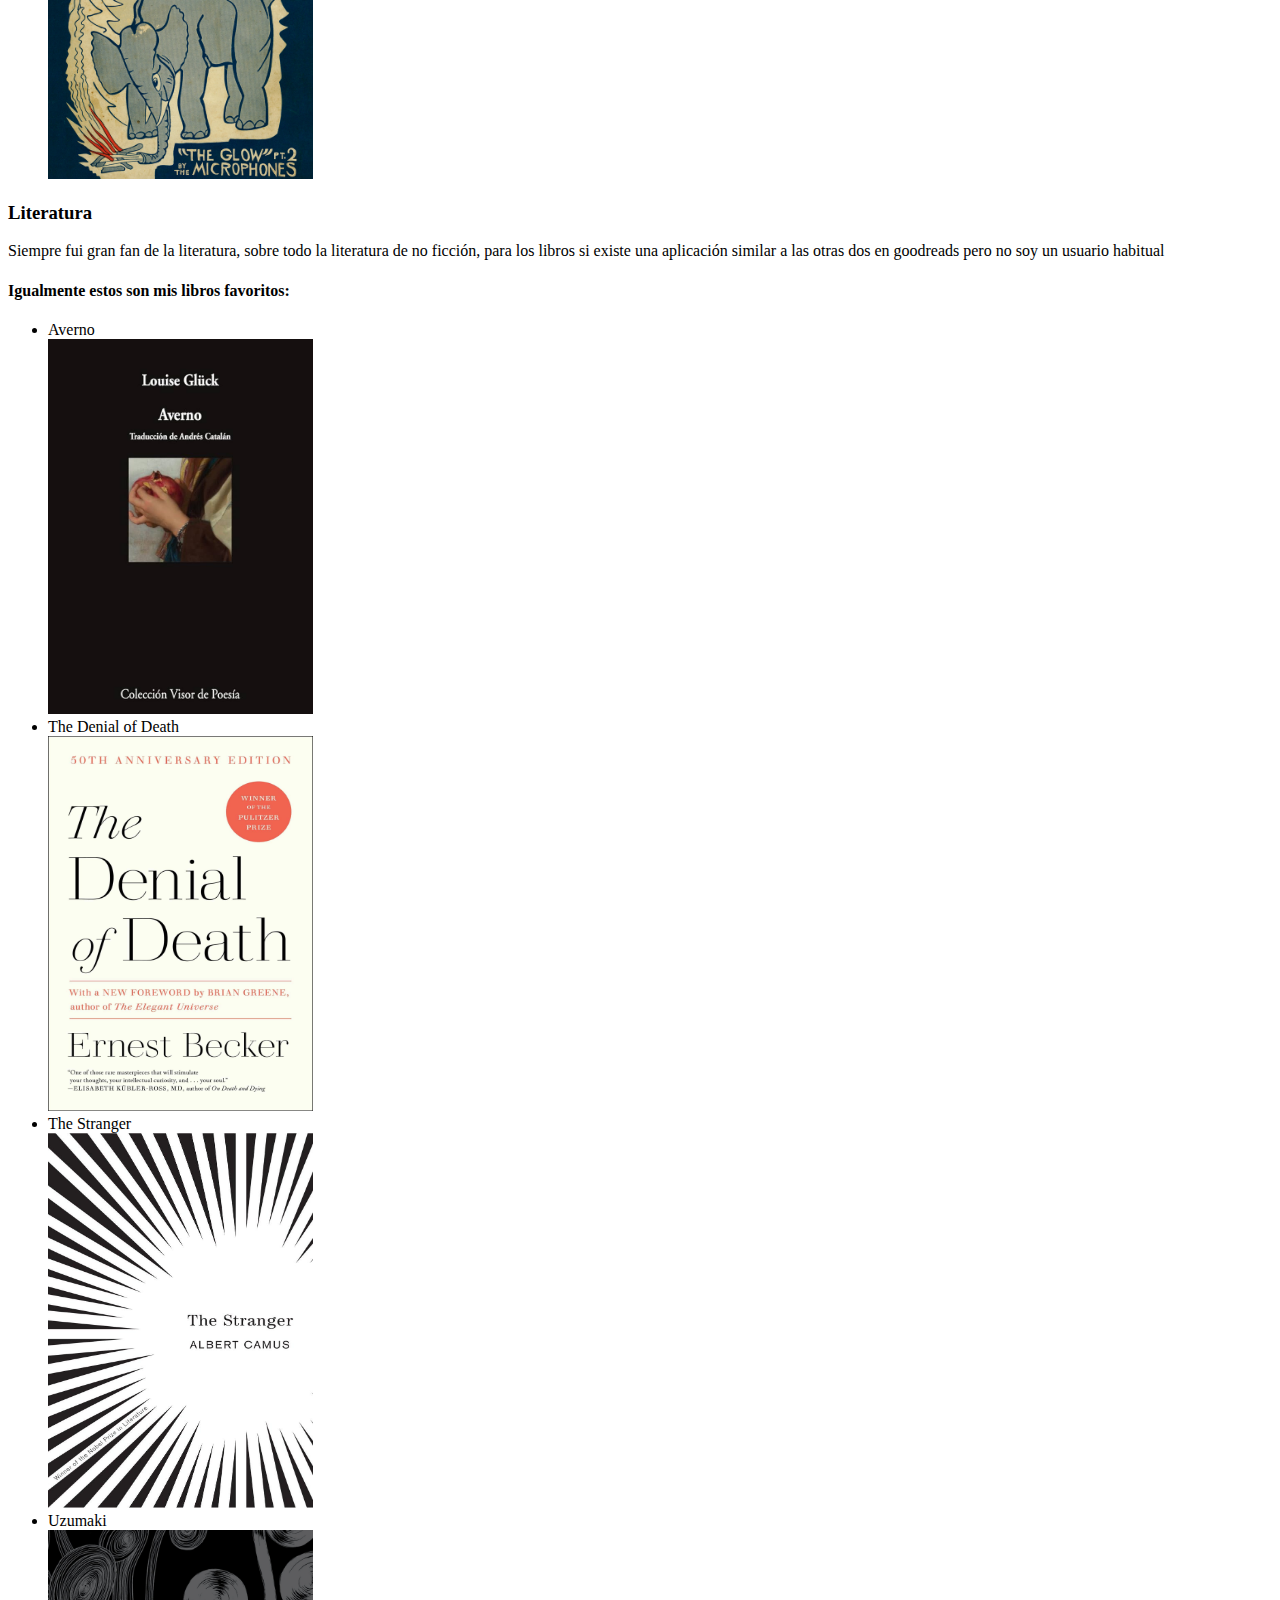
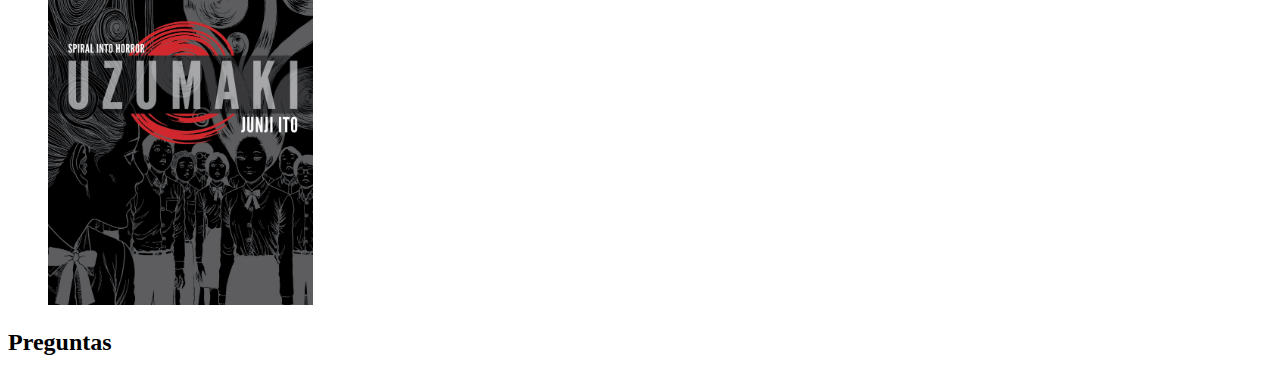
<file: Labs/Lab01/lab01.html>
<!DOCTYPE html>
<html lang="en">
<head>
    <meta charset="UTF-8">
    <meta name="viewport" content="width=device-width, initial-scale=1.0">
    <title>Lab01</title>
</head>
<body>
    <header class="header">
        <div class="header__content">
            <h1>Página de Armando :)</h1>
            <p class="header__text">Nombre: Armando Fuentes Silva</p>
            <p class="header__text">Carrera: Ingenieria en Tecnologías Computacionales</p>
            <p class="header__text">Matricula: A01712074</p>
            <p class="header__text">Correo: A01712074@tec.mx</p>
        </div>
    </header>
    <nav class="navBar">
        <button class="nav__button" onclick="location.href='#mis-intereses'">Intereses</button>
        <button class="nav__button" onclick="location.href='#preguntas'">Preguntas</button>
    </nav>

    <main class="mainSection">
        <section id="mis-intereses" class="container">
            <h2 class="container__subTitle">Mis Intereses</h2>
            <h3 class="container__projectTitle">Cine</h3>
            <p class="container__text">
                Uno de mis gustos más grandes es el cine y las películas, mis géneros favoritos son el drama y las 
                thrillers, soy muy fan de una red social llamada letterboxd, donde puedes compartir cosas relacionadas con el mundo del cine.
            </p>
            <a href="https://boxd.it/39Fj5">Link de mi letterboxd</a>
            <h4 class="container__projectTitle">Estas son mis películas favoritas:</h4>
            <ul class="container__list">
                <li>Perfect Blue</li>
                <img src="Lab01_media/Perfectblueposter.png" alt="Perfectblueposter" width="265" height="375">
                <li>Before Sunrise</li>
                <img src="Lab01_media/before-sunrise.jpg" alt="before-sunrise" width="265" height="375">
                <li>World of Tomorrow</li>
                <img src="Lab01_media/World_of_Tomorrow_(film)_POSTER.jpg" alt="World_of_Tomorrow_" width="265" height="375">
                <li>Suspiria</li>
                <img src="Lab01_media/suspiria_poster.jpg" alt="Suspiria" width="265" height="375">

            </ul>
            
            <h3 class="container__projectTitle">Música</h3>
            <p class="container__text">
                Al igual que con el cine la musica siempre me ha parecido gran parte de mi vida. Y también existe una página para ratear música y compartir tus albumes favoritos.
            </p>
            <a href="https://www.albumoftheyear.org/user/aaztral/">Link de mi Album of the Year</a>
            <h4 class="container__projectTitle">Estos son mis albumes favoritos:</h4>
            <ul class="container__list">
                <li>Punsiher</li>
                <img src="Lab01_media/punisher.jpeg" alt="punisher" width="265" height="265">
                <li>Bloom</li>
                <img src="Lab01_media/bloomCover.jpg" alt="bloomCover" width="265" height="265">
                <li>Either/Or</li>
                <img src="Lab01_media/Elliottsmitheitheror55.jpg" alt="Elliottsmitheitheror55" width="265" height="265">
                <li>The Glow, Pt.2</li>
                <img src="Lab01_media/theGlowCover.jpeg" alt="theGlowCover" width="265" height="265">
            </ul>

            <h3 class="container__projectTitle">Literatura</h3>
            <p class="container__text">
                Siempre fui gran fan de la literatura, sobre todo la literatura de no ficción, para los libros si existe una aplicación similar a las otras dos en goodreads pero no soy un usuario habitual
            </p>
            <h4 class="container__projectTitle">Igualmente estos son mis libros favoritos:</h4>
            <ul class="container__list">
                <li>Averno</li>
                <img src="Lab01_media/averno.jpg" alt="Averno" width="265" height="375">
                <li>The Denial of Death</li>
                <img src="Lab01_media/thedenialofdeath.jpg" alt="thedenialofdeath" width="265" height="375">
                <li>The Stranger</li>
                <img src="Lab01_media/thestranger.jpg" alt="thestranger" width="265" height="375">
                <li>Uzumaki</li>
                <img src="Lab01_media/uzumaki.jpg" alt="Uzumaki" width="265" height="375">
            </ul>
        </section>
        <section id="preguntas" class="container">
            <h2 class="container__subTitle">Preguntas</h2>
            <h3 class="container__projectTitle"></h3>
            <p class="container__text"></p>
        </section>
    </main>
</body>
</html>
</file>
<file: Labs/Lab01-03/styles.css>
body {
    margin: 0;
    padding: 0;
    font-family: Arial, sans-serif;
    background-color: #a3c9f9;
    display: flex;
    justify-content: center;
    align-items: center;
    min-height: 100vh;
    flex-direction: column;
}

main, header, nav {
    width: 100%;
    max-width: 900px;
    background-color: white;
    padding: 2rem;
    box-shadow: 0 4px 10px rgba(0, 0, 0, 0.2);
    border-radius: 12px;
    text-align: center;
    margin-bottom: 1.5rem;
}

h1, h2, h3, h4 {
    margin: 1rem 0 0.5rem;
}

p {
    margin: 0.5rem 0;
}

.navBar {
    display: flex;
    justify-content: center;
    gap: 1rem;
    margin-bottom: 2rem;
}

.nav__button {
    padding: 0.5rem 1rem;
    font-size: 1rem;
    background-color: #4a90e2;
    color: white;
    border: none;
    border-radius: 6px;
    cursor: pointer;
    transition: background-color 0.3s;
}

.nav__button:hover {
    background-color: #357ab8;
}

.container {
    margin-top: 2rem;
}

.container__list {
    list-style: none;
    padding: 0;
}

.container__list li {
    margin: 1rem 0 0.5rem;
    font-weight: bold;
}

.container__list img {
    margin-bottom: 2rem;
    border-radius: 10px;
    box-shadow: 0 2px 6px rgba(0, 0,
</file>
